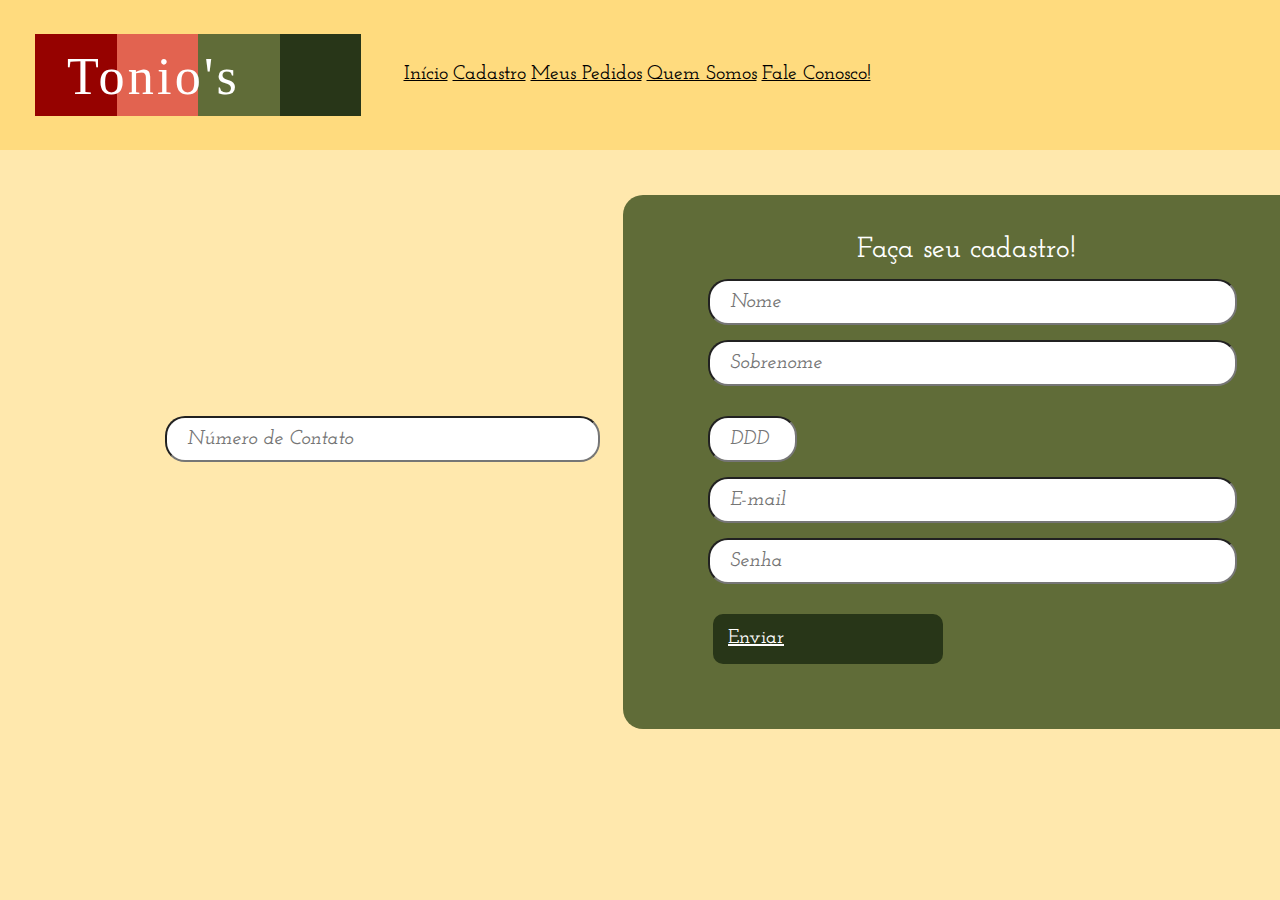
<file: cadastro.html>
<!DOCTYPE html>
<html lang="en">
<head>
    <meta charset="UTF-8">
    <meta name="viewport" content="width=device-width, initial-scale=1.0">
    <title>Document</title>
    <link rel="stylesheet" href="cadastro.css">
    <link rel="preconnect" href="https://fonts.googleapis.com">
    <link rel="preconnect" href="https://fonts.gstatic.com" crossorigin>
    <link href="https://fonts.googleapis.com/css2?family=Josefin+Slab:ital,wght@0,100..700;1,100..700&display=swap" rel="stylesheet">
    <link rel="preconnect" href="https://fonts.googleapis.com">
    <link rel="preconnect" href="https://fonts.gstatic.com" crossorigin>
    <link rel="preconnect" href="https://fonts.googleapis.com">
    <link rel="preconnect" href="https://fonts.gstatic.com" crossorigin>
    <link href="https://fonts.googleapis.com/css2?family=DM+Serif+Display:ital@0;1&display=swap" rel="stylesheet">
    <link href="https://fonts.googleapis.com/css2?family=Poppins:ital,wght@0,100;0,200;0,300;0,400;0,500;0,600;0,700;0,800;0,900;1,100;1,200;1,300;1,400;1,500;1,600;1,700;1,800;1,900&display=swap" rel="stylesheet">
</head>
<body>
    <header class="cabecalho">
        <div id="flex-div">
            <span class="logo">
                <div id="vermelho"></div>
                <div id="rosa"></div>
                <div id="verde"></div>
                <div id="musgo"></div>
                <div id="logoTxt">Tonio's</div>
            </span>
            <ul id="itemsCabecalho">
                <li><a href="index.html">Início</a></li>
                <li><a href="cadastro.html">Cadastro</a></li>
                <li><a href="meuspedidos.html">Meus Pedidos</a></li>
                <li><a href="quemsomos.html">Quem Somos</a></li>
                <li><a href="faleconosco.html">Fale Conosco!</a></li> 
            </ul>
        </div>
    </header>
    <main class="main">
        <div class="bloco">
            <div>
                <h1>
                    Faça seu cadastro!
                </h1>
            <div>
                <input type="text" placeholder="Nome">
                <input type="text" placeholder="Sobrenome">
            <div class="flex-input">
                <input type="text" placeholder="DDD" id="ddd">   
                <input type="text" placeholder="Número de Contato" id="num">
            </div>
                <input type="text" placeholder="E-mail">
                <input type="text" placeholder="Senha">
                <div id="botao">
                    <a href="index.html">Enviar</a>
                </div>
            </div>
            </div>
        </div>
    </main>
</body>
</file>
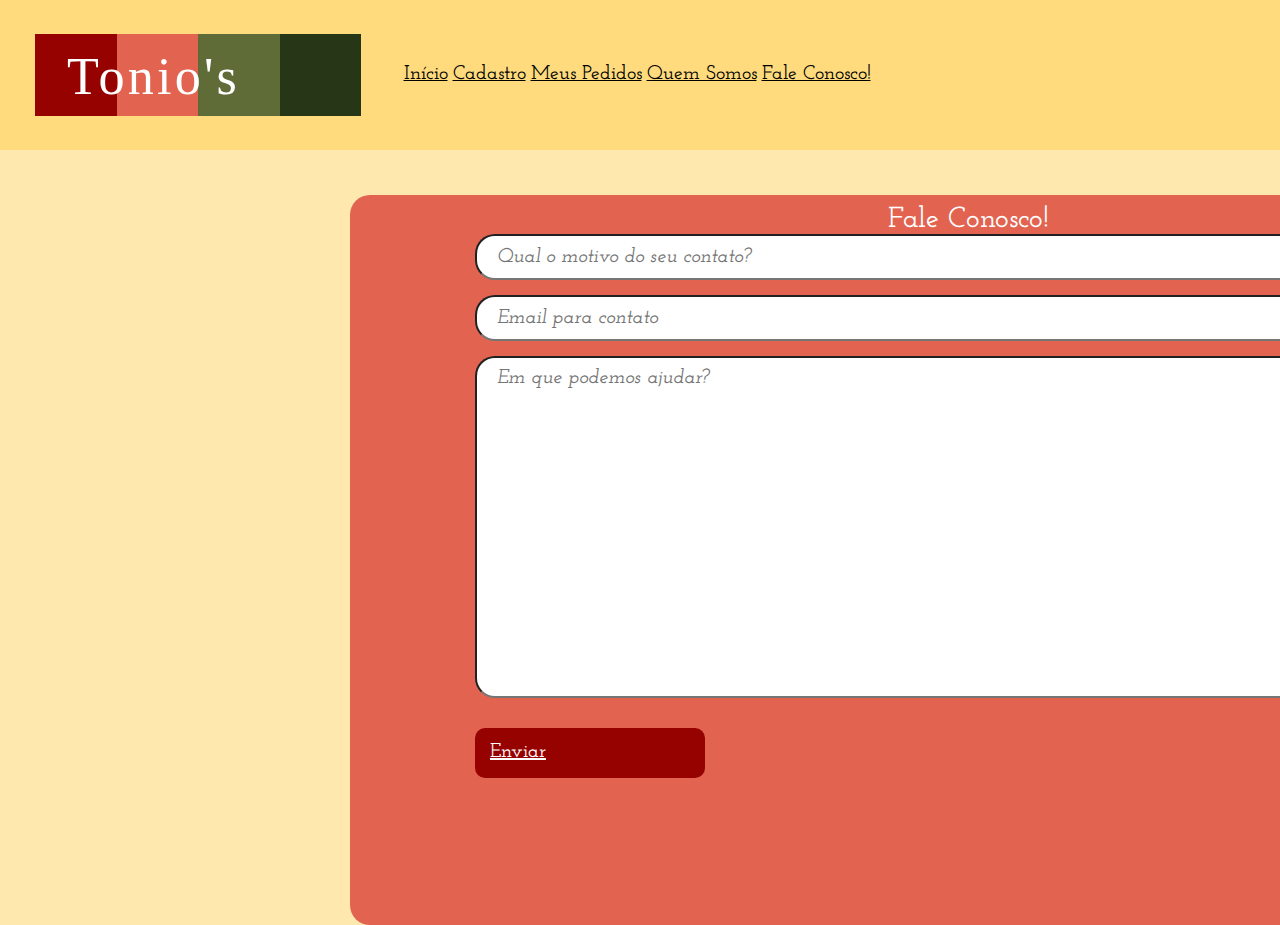
<file: faleconosco.html>
<!DOCTYPE html>
<html lang="en">
<head>
    <meta charset="UTF-8">
    <meta name="viewport" content="width=device-width, initial-scale=1.0">
    <title>Document</title>
    <link rel="stylesheet" href="faleconosco.css">
    <link rel="preconnect" href="https://fonts.googleapis.com">
    <link rel="preconnect" href="https://fonts.gstatic.com" crossorigin>
    <link href="https://fonts.googleapis.com/css2?family=Josefin+Slab:ital,wght@0,100..700;1,100..700&display=swap" rel="stylesheet">
    <link rel="preconnect" href="https://fonts.googleapis.com">
    <link rel="preconnect" href="https://fonts.gstatic.com" crossorigin>
    <link rel="preconnect" href="https://fonts.googleapis.com">
    <link rel="preconnect" href="https://fonts.gstatic.com" crossorigin>
    <link href="https://fonts.googleapis.com/css2?family=DM+Serif+Display:ital@0;1&display=swap" rel="stylesheet">
    <link href="https://fonts.googleapis.com/css2?family=Poppins:ital,wght@0,100;0,200;0,300;0,400;0,500;0,600;0,700;0,800;0,900;1,100;1,200;1,300;1,400;1,500;1,600;1,700;1,800;1,900&display=swap" rel="stylesheet">
</head>
<body>
    <header class="cabecalho">
        <div id="flex-div">
            <span class="logo">
                <div id="vermelho"></div>
                <div id="rosa"></div>
                <div id="verde"></div>
                <div id="musgo"></div>
                <div id="logoTxt">Tonio's</div>
            </span>
            <ul id="itemsCabecalho">
                <li><a href="index.html">Início</a></li>
                <li><a href="cadastro.html">Cadastro</a></li>
                <li><a href="meuspedidos.html">Meus Pedidos</a></li>
                <li><a href="quemsomos.html">Quem Somos</a></li>
                <li><a href="faleconosco.html">Fale Conosco!</a></li> 
            </ul>
        </div>
    </header>
    <main class="main">
        <div class="bloco">
            <h1>
                Fale Conosco!
            </h1>
            <div>
            <input type="text" placeholder="Qual o motivo do seu contato?"><br>
            <input type="text" placeholder="Email para contato"><br>
            <input type="text" placeholder="Em que podemos ajudar?" id="maior"><br>
            <div id="botao">
                <a href="index.html"> Enviar</a>
            </div>
            </div> 
        </div>
        
    </main>
</body>
</file>
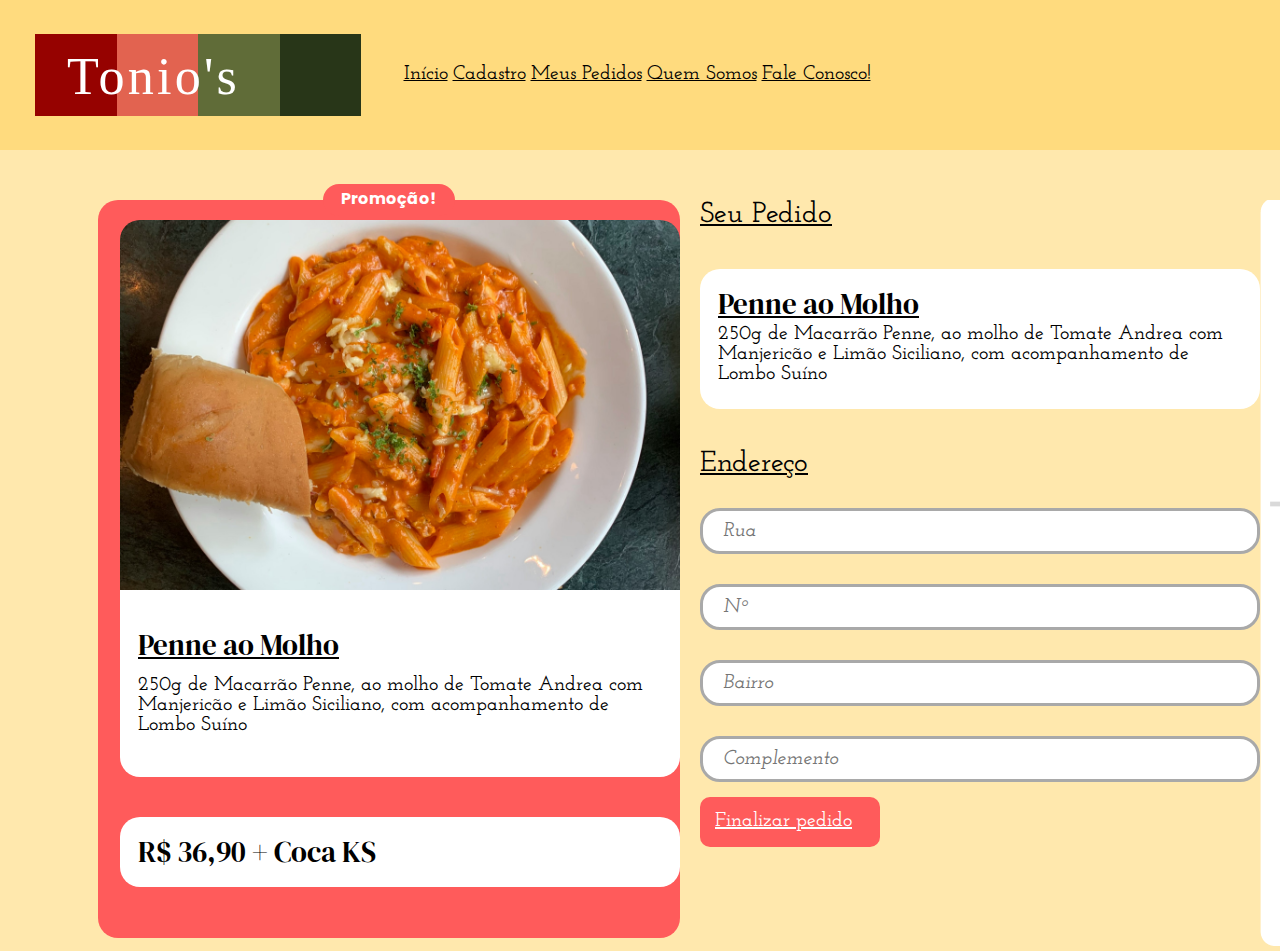
<file: meuspedidos.html>
<!DOCTYPE html>
<html lang="en">

<head>
    <meta charset="UTF-8">
    <meta name="viewport" content="width=device-width, initial-scale=1.0">
    <link rel="stylesheet" href="meuspedidos.css">
    <link rel="preconnect" href="https://fonts.googleapis.com">
    <link rel="preconnect" href="https://fonts.gstatic.com" crossorigin>
    <link href="https://fonts.googleapis.com/css2?family=Josefin+Slab:ital,wght@0,100..700;1,100..700&display=swap"
        rel="stylesheet">
    <link rel="preconnect" href="https://fonts.googleapis.com">
    <link rel="preconnect" href="https://fonts.gstatic.com" crossorigin>
    <link rel="preconnect" href="https://fonts.googleapis.com">
    <link rel="preconnect" href="https://fonts.gstatic.com" crossorigin>
    <link href="https://fonts.googleapis.com/css2?family=DM+Serif+Display:ital@0;1&display=swap" rel="stylesheet">
    <link
        href="https://fonts.googleapis.com/css2?family=Poppins:ital,wght@0,100;0,200;0,300;0,400;0,500;0,600;0,700;0,800;0,900;1,100;1,200;1,300;1,400;1,500;1,600;1,700;1,800;1,900&display=swap"
        rel="stylesheet">
    <title>Document</title>
</head>

<body>
    <header class="cabecalho">
        <div id="flex-div">
            <span class="logo">
                <div id="vermelho"></div>
                <div id="rosa"></div>
                <div id="verde"></div>
                <div id="musgo"></div>
                <div id="logoTxt">Tonio's</div>
            </span>
            <ul id="itemsCabecalho">
                <li><a href="index.html">Início</a></li>
                <li><a href="cadastro.html">Cadastro</a></li>
                <li><a href="meuspedidos.html">Meus Pedidos</a></li>
                <li><a href="quemsomos.html">Quem Somos</a></li>
                <li><a href="faleconosco.html">Fale Conosco!</a></li> 
            </ul>
        </div>
    </header>
    <main class="main">
        <div class="opcao">
            <div class="promocao">Promoção!</div>
            <img src="Penne.jpg" alt="" width="306px" height="306px">
            <div class="descricao">
                <h1>Penne ao Molho</h1>
                <p>250g de Macarrão Penne, ao molho de Tomate Andrea com Manjericão e Limão Siciliano, com
                    acompanhamento de<br> Lombo Suíno</p>
            </div>
            <div class="preco">
                R$ 36,90 + Coca KS
            </div>
        </div>
        <div class="input">
            <h2> Seu Pedido </h2>
            <div id="bolha">
                <h4>Penne ao Molho</h4>
                <p>250g de Macarrão Penne, ao molho de Tomate Andrea com Manjericão e Limão Siciliano, com
                    acompanhamento de<br>
                    Lombo Suíno</p>
            </div>
            <h3> Endereço </h3>
            <div>
                <input type="text" placeholder="Rua"><br>
                <input type="text" placeholder="Nº"><br>
                <input type="text" placeholder="Bairro"><br>
                <input type="text" placeholder="Complemento"><br>
            </div>
            <div id="botao">
                <a href="index.html"> Finalizar pedido</a>
            </div>
            
        </div>
        <div id="notinha">
            <img src="Notinha.png" alt="">
        </div>
        </div>
    </main>
</body>

</html>
</file>
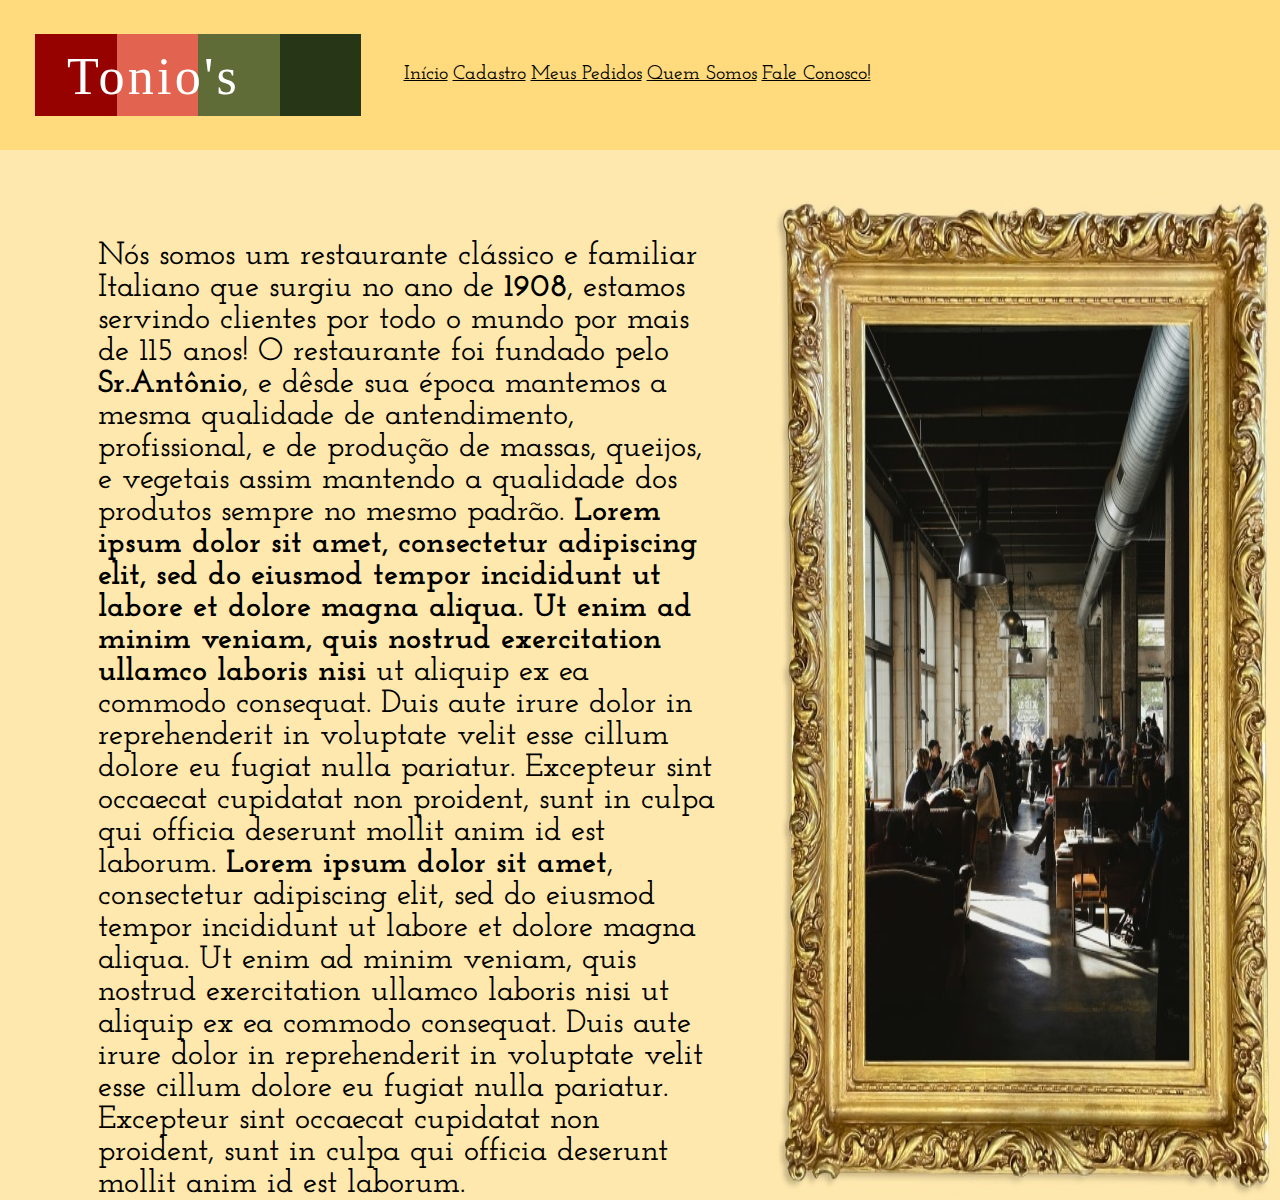
<file: quemsomos.html>
<!DOCTYPE html>
<html lang="en">
<head>
    <meta charset="UTF-8">
    <meta name="viewport" content="width=device-width, initial-scale=1.0">
    <title>Document</title>
    <link rel="stylesheet" href="quemsomos.css">
    <link rel="preconnect" href="https://fonts.googleapis.com">
    <link rel="preconnect" href="https://fonts.gstatic.com" crossorigin>
    <link href="https://fonts.googleapis.com/css2?family=Josefin+Slab:ital,wght@0,100..700;1,100..700&display=swap" rel="stylesheet">
    <link rel="preconnect" href="https://fonts.googleapis.com">
    <link rel="preconnect" href="https://fonts.gstatic.com" crossorigin>
    <link rel="preconnect" href="https://fonts.googleapis.com">
    <link rel="preconnect" href="https://fonts.gstatic.com" crossorigin>
    <link href="https://fonts.googleapis.com/css2?family=DM+Serif+Display:ital@0;1&display=swap" rel="stylesheet">
    <link href="https://fonts.googleapis.com/css2?family=Poppins:ital,wght@0,100;0,200;0,300;0,400;0,500;0,600;0,700;0,800;0,900;1,100;1,200;1,300;1,400;1,500;1,600;1,700;1,800;1,900&display=swap" rel="stylesheet">
</head>
<body>
    <header class="cabecalho">
        <div id="flex-div">
            <span class="logo">
                <div id="vermelho"></div>
                <div id="rosa"></div>
                <div id="verde"></div>
                <div id="musgo"></div>
                <div id="logoTxt">Tonio's</div>
            </span>
            <ul id="itemsCabecalho">
                <li><a href="index.html">Início</a></li>
                <li><a href="cadastro.html">Cadastro</a></li>
                <li><a href="meuspedidos.html">Meus Pedidos</a></li>
                <li><a href="quemsomos.html">Quem Somos</a></li>
                <li><a href="faleconosco.html">Fale Conosco!</a></li> 
            </ul>
        </div>
    </header>
    <main class="main">
        <p class="texto">
            Nós somos um restaurante clássico e familiar Italiano que surgiu no ano de <span class="negrito">1908</span>, estamos servindo clientes por todo o mundo por mais de 115 anos! O restaurante foi fundado pelo <span class="negrito">Sr.Antônio</span>, e dêsde sua época mantemos a mesma qualidade de antendimento, profissional, e de produção de massas, queijos, e vegetais assim mantendo a qualidade dos produtos sempre no mesmo padrão. <span class="negrito">Lorem ipsum dolor sit amet, consectetur adipiscing elit, sed do eiusmod tempor incididunt ut labore et dolore magna aliqua. Ut enim ad minim veniam, quis nostrud exercitation ullamco laboris nisi</span> ut aliquip ex ea commodo consequat. Duis aute irure dolor in reprehenderit in voluptate velit esse cillum dolore eu fugiat nulla pariatur. Excepteur sint occaecat cupidatat non proident, sunt in culpa qui officia deserunt mollit anim id est laborum. <span class="negrito">Lorem ipsum dolor sit amet</span>, consectetur adipiscing elit, sed do eiusmod tempor incididunt ut labore et dolore magna aliqua. Ut enim ad minim veniam, quis nostrud exercitation ullamco laboris nisi ut aliquip ex ea commodo consequat. Duis aute irure dolor in reprehenderit in voluptate velit esse cillum dolore eu fugiat nulla pariatur. Excepteur sint occaecat cupidatat non proident, sunt in culpa qui officia deserunt mollit anim id est laborum.
        </p>

        <img src="Quadro.jpg" alt="">
    </main>
</body>
</file>
<file: cadastro.css>
body{
    background-color: #ffe8ad
}
*
{
    margin: 0;
    box-sizing: border-box;
    
}
header
{
    width: 100%;
    height: 150px;
    background-color: #FFDB7E;
    display: flex;
    flex-flow: column;
    justify-content: center;
}
#flex-div{
    display: flex;
}
.logo
{
    display: flex;
    flex-direction: row;
    width: 326px;
    margin-left: 35px;
    position: relative;
}
#logoTxt
{
    position: absolute;
    left: 32px;
    top: 13px;
    color:white;
    font-size: 52.16px;
    font-family:'Times New Roman', Times, serif;
    letter-spacing: 3.2px;
}
#vermelho
{
    width: 81.5px;
    height: 81.5px;
    background-color: #960200;
}
#rosa
{
    width: 81.5px;
    height: 81.5px;
    background-color: #E26350;
}
#verde
{
    width: 81.5px;
    height: 81.5px;
    background-color: #606C38;
}
#musgo
{
    width: 81.5px;
    height: 81.5px;
    background-color: #283618;
}

#itemsCabecalho
{
    list-style: none;
    display: flex;
    justify-content: space-around;
    width: 40%;
    padding-top: 30px;
    font-family: 'Josefin Slab';
    font-weight: 550;
    font-size: 19.87px;
    color: black;
}


a:visited
{
    color: black;
}

.opcao
{
 height: 586px;
 width: 332px;
 background-color: #FF5B5B;
 border-radius: 20px;
 position: relative;
 margin-right: 20px;
}

.promocao
{
    background-color: #FF5B5B;
    color: white;
    font-family: 'Poppins';
    font-weight: 700;
    font-size: 16px;
    text-align: center;
    display: inline-block;
    position: absolute;
    left: 50%;
    top: 0%;
    transform: translate(-50%,-50%);
    height: 32px;
    width: 132px;
    border-radius: 20px;
    padding-top: 2px;
}
.opcao img{
    background-size: contain;
    object-fit: cover;
    height: 306px;
    width: 306px;
}
main
{
    padding-left: 98px;
    
}

.cabecalho a
{
    color: black;
}

.bloco
{
    width: 686px;
    height: 534px;
    background-color:#606C38;
    margin-top:45px;
    border-radius: 20px;
    margin-left: 525px;
    display: flex;
}

.bloco div input
{
    width: 529px;
    height: 46px;
    border-radius: 20px;
    padding-left: 20px;
    font-family: 'Josefin Slab';
    font-size: 20px;
    font-weight: 555;
    color: #a9a9a9;
    margin-left: 85px;
    font-style: italic;
    margin-bottom: 15px;
}

.flex-input
{
    display: flex;
}

#ddd
{
    width: 89px;
    position: relative;
}

#num
{
    width: 435px;
    position: absolute;
    right:680px
}

.bloco div{
    margin-top: 15px;
}

#botao
{
    background-color:#283618;
    width: 230px;
    height: 50px;
    margin-top: 15px;
    padding-left: 15px;
    padding-top: 14px;
    border-radius: 10px;
    margin-left: 90px;
    font-family: 'Josefin Slab';
    font-size: 20px;
    font-weight: 555;
}

#botao a {
    color: #ffffff;
}

#maior
{
    height: 342px;
    text-align: left;
    
}
.bloco h1{
    text-align: center;
    margin-top:15px;
    color:white;
    font-family: "Josefin Slab", serif;
    font-weight: 550;
    font-style: normal;
    font-size: 29px;
    padding-top: 10px;
}
</file>
<file: faleconosco.css>
body{
    background-color: #ffe8ad
}
*
{
    margin: 0;
    box-sizing: border-box;
    
}
header
{
    width: 100%;
    height: 150px;
    background-color: #FFDB7E;
    display: flex;
    flex-flow: column;
    justify-content: center;
}
#flex-div{
    display: flex;
}
.logo
{
    display: flex;
    flex-direction: row;
    width: 326px;
    margin-left: 35px;
    position: relative;
}
#logoTxt
{
    position: absolute;
    left: 32px;
    top: 13px;
    color:white;
    font-size: 52.16px;
    font-family:'Times New Roman', Times, serif;
    letter-spacing: 3.2px;
}
#vermelho
{
    width: 81.5px;
    height: 81.5px;
    background-color: #960200;
}
#rosa
{
    width: 81.5px;
    height: 81.5px;
    background-color: #E26350;
}
#verde
{
    width: 81.5px;
    height: 81.5px;
    background-color: #606C38;
}
#musgo
{
    width: 81.5px;
    height: 81.5px;
    background-color: #283618;
}

#itemsCabecalho
{
    list-style: none;
    display: flex;
    justify-content: space-around;
    width: 40%;
    padding-top: 30px;
    font-family: 'Josefin Slab';
    font-weight: 550;
    font-size: 19.87px;
    color: black;
}


a:visited
{
    color: black;
}


.bloco
{
    width: 1236px;
    height: 730px;
    background-color: #E26350;
    margin-top:45px;
    border-radius: 20px;
    margin-left: 350px;
}

.bloco div input
{
    width: 980px;
    height: 46px;
    border-radius: 20px;
    padding-left: 20px;
    font-family: 'Josefin Slab';
    font-size: 20px;
    font-weight: 555;
    color: #a9a9a9;
    margin-left: 125px;
    font-style: italic;
    margin-bottom: 15px;
    
}

.cabecalho a
{
    color: #000000;
}

#botao
{
    background-color:#960200;
    width: 230px;
    height: 50px;
    margin-top: 15px;
    padding-left: 15px;
    padding-top: 14px;
    border-radius: 10px;
    margin-left: 125px;
    font-family: 'Josefin Slab';
    font-size: 20px;
    font-weight: 555;
}

#botao a {
    color: #ffffff;
}

#maior
{
    height: 342px;
    text-align: left;
    padding-bottom: 300px;
    
}
.bloco h1{
    text-align: center;
    margin-top:15px;
    color:white;
    font-family: "Josefin Slab", serif;
    font-weight: 550;
    font-style: normal;
    font-size: 29px;
    padding-top: 10px;
}
</file>
<file: meuspedidos.css>
body{
    background-color: #ffe8ad
}
*
{
    margin: 0;
    box-sizing: border-box;
    
}
header
{
    width: 100%;
    height: 150px;
    background-color: #FFDB7E;
    display: flex;
    flex-flow: column;
    justify-content: center;
}
#flex-div{
    display: flex;
}
.logo
{
    display: flex;
    flex-direction: row;
    width: 326px;
    margin-left: 35px;
    position: relative;
}
#logoTxt
{
    position: absolute;
    left: 32px;
    top: 13px;
    color:white;
    font-size: 52.16px;
    font-family:'Times New Roman', Times, serif;
    letter-spacing: 3.2px;
}
#vermelho
{
    width: 81.5px;
    height: 81.5px;
    background-color: #960200;
}
#rosa
{
    width: 81.5px;
    height: 81.5px;
    background-color: #E26350;
}
#verde
{
    width: 81.5px;
    height: 81.5px;
    background-color: #606C38;
}
#musgo
{
    width: 81.5px;
    height: 81.5px;
    background-color: #283618;
}

#itemsCabecalho
{
    list-style: none;
    display: flex;
    justify-content: space-around;
    width: 40%;
    padding-top: 30px;
    font-family: 'Josefin Slab';
    font-weight: 550;
    font-size: 19.87px;
    color: black;
}



a:visited
{
    color: black;
}


.opcao
{
 height: 738px;
 width: 607px;
 background-color: #FF5B5B;
 border-radius: 20px;
 position: relative;
 margin-right: 20px;
 margin-top: 50px;
}

.promocao
{
    background-color: #FF5B5B;
    color: white;
    font-family: 'Poppins';
    font-weight: 700;
    font-size: 16px;
    text-align: center;
    display: inline-block;
    position: absolute;
    left: 50%;
    top: 0%;
    transform: translate(-50%,-50%);
    height: 32px;
    width: 132px;
    border-radius: 20px;
    padding-top: 2px;
}
.opcao img{
    background-size: contain;
    object-fit: cover;
    height: 370px;
    width: 560px;
}
main
{
    padding-left: 98px;
    
}
.opcao img
{
    margin-top: 20px;
    margin-left: 22px;
    border-top-right-radius: 20px;
    border-top-left-radius: 20px;
}

.descricao
{
    background-color: white;
    height: 187px;
    width: 560px;
    margin-left: 22px;
    margin-top: -4px;
    border-bottom-left-radius: 20px;
    border-bottom-right-radius: 20px;
    padding-left: 18px;
    padding-top: 35px;
    margin-bottom: 40px;
}
.descricao h1
{
    font-family: "DM Serif Display", serif;
    font-weight: 450;
    font-style: normal;
    font-size: 29px;
    text-decoration: underline;
    padding-bottom: 10px;
}

.descricao p
{
    font-family: 'Josefin Slab';
    font-size: 20px;
    font-weight: 555;
}

.preco
{
    height: 70px;
    width: 560px;
    background-color: white;
    border-radius: 20px;
    padding-left: 18px;
    margin-left: 22px;
    margin-top: 14px;
    font-size: 29px;
    font-family: "DM Serif Display", serif;
    font-weight: 450px;
    display: flex;
    justify-content: center;
    flex-direction: column;
}

main
{
    display: flex;
    justify-content: space-around;
}

.input p
{
    font-family: 'Josefin Slab';
    font-size: 20px;
    font-weight: 555;
    text-decoration: none;
}

.input h4{
    text-decoration: underline;
    font-weight: 400;
}

#bolha
{

    padding-bottom: 40px;
    background-color: white;
    height: 140px;
    width: 560px;
    border-radius: 20px;
    padding-left: 18px;
    padding-top: 15px;
    margin-bottom: 40px;
    font-family: "DM Serif Display", serif;
    font-style: normal;
    font-size: 29px;
    padding-bottom: 10px;
}

.input input
{
    width: 560px;
    margin-top: 30px;
    height: 46px;
    border-radius: 20px;
    padding-left: 20px;
    font-family: 'Josefin Slab';
    font-size: 20px;
    font-weight: 555;
    color: #a9a9a9;
    position: relative;
    font-style: italic;
    border: solid;
}

.input h2
{
    font-family: "Josefin Slab", serif;
    font-weight: 550;
    font-style: normal;
    font-size: 29px;
    text-decoration: underline;
    margin-top: 50px;
    padding-bottom: 40px;
}

.input h3
{
    font-family: "Josefin Slab", serif;
    font-weight: 550;
    font-style: normal;
    font-size: 29px;
    text-decoration: underline;
}

.cabecalho a
{
    color: #000000;
}

#notinha
{
    margin-top: 50px;
}

#botao a
{
    color: white;
}

#botao
{
    background-color: #FF5B5B;
    width: 180px;
    height: 50px;
    margin-top: 15px;
    padding-left: 15px;
    padding-top: 14px;
    border-radius: 10px;

    font-family: 'Josefin Slab';
    font-size: 20px;
    font-weight: 555;
}
</file>
<file: quemsomos.css>
body{
    background-color: #ffe8ad
}
*
{
    margin: 0;
    box-sizing: border-box;
    
}
header
{
    width: 100%;
    height: 150px;
    background-color: #FFDB7E;
    display: flex;
    flex-flow: column;
    justify-content: center;
}
#flex-div{
    display: flex;
}
.logo
{
    display: flex;
    flex-direction: row;
    width: 326px;
    margin-left: 35px;
    position: relative;
}
#logoTxt
{
    position: absolute;
    left: 32px;
    top: 13px;
    color:white;
    font-size: 52.16px;
    font-family:'Times New Roman', Times, serif;
    letter-spacing: 3.2px;
}
#vermelho
{
    width: 81.5px;
    height: 81.5px;
    background-color: #960200;
}
#rosa
{
    width: 81.5px;
    height: 81.5px;
    background-color: #E26350;
}
#verde
{
    width: 81.5px;
    height: 81.5px;
    background-color: #606C38;
}
#musgo
{
    width: 81.5px;
    height: 81.5px;
    background-color: #283618;
}

#itemsCabecalho
{
    list-style: none;
    display: flex;
    justify-content: space-around;
    width: 40%;
    padding-top: 30px;
    font-family: 'Josefin Slab';
    font-weight: 550;
    font-size: 19.87px;
    color: black;
}


.cabecalho a
{
    color: #000000;
}

.texto
{
    font-family: 'Josefin Slab';
    font-size: 32px;
    font-weight: 555;
    width: 1192px;
    padding-left: 98px;
    padding-top: 50px;
    margin-right: 55px;
}

.negrito
{
    font-weight: 700;
}
main
{
    display: flex;
    margin-top: 40px;
}
</file>
